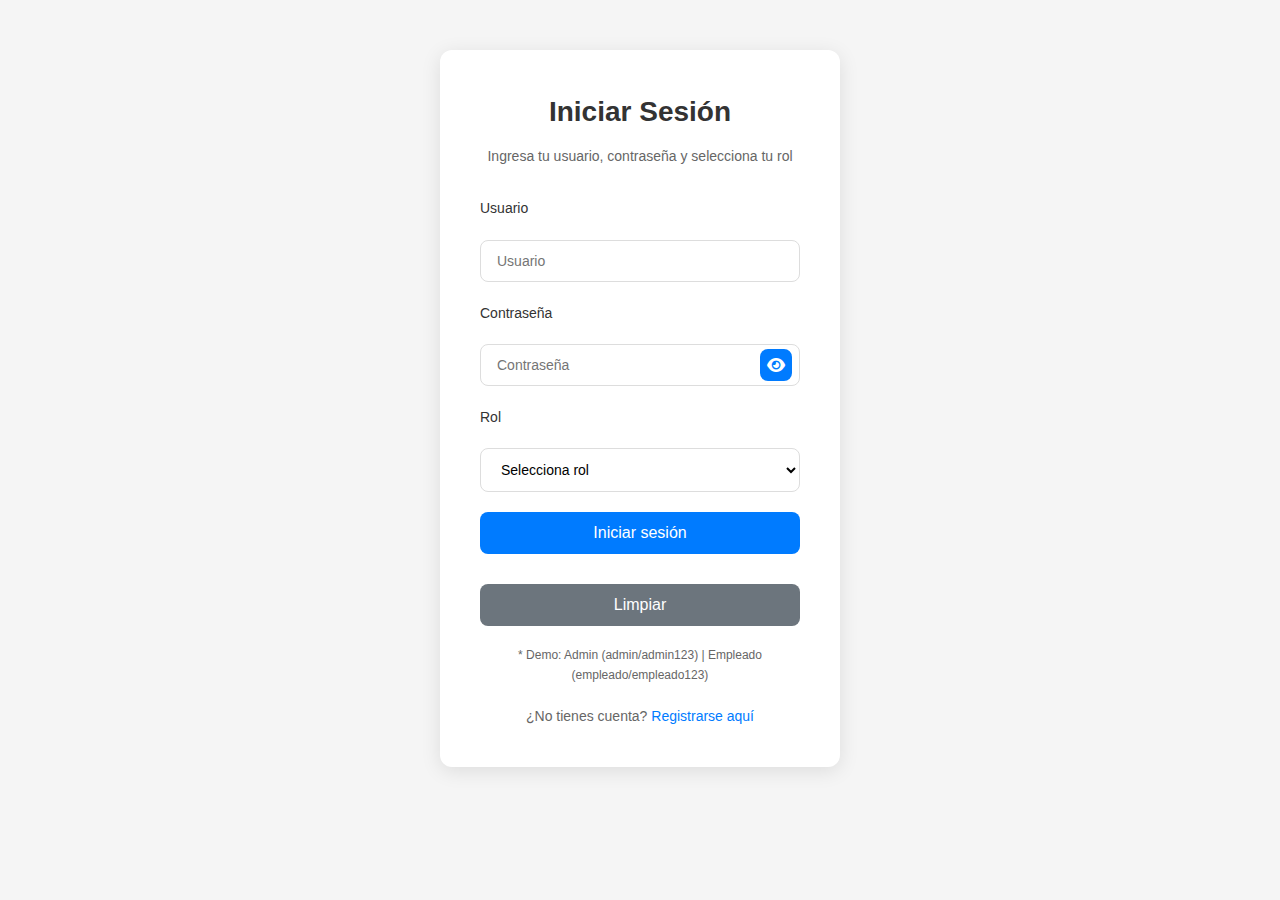
<file: index.html>
<!DOCTYPE html>
<html lang="es">
<head>
    <meta charset="UTF-8">
    <meta name="viewport" content="width=device-width, initial-scale=1.0">
    <title>Inventario Biblioteca - Login</title>
    <link rel="stylesheet" href="css/styles.css">
    <link rel="stylesheet" href="https://cdnjs.cloudflare.com/ajax/libs/font-awesome/6.4.0/css/all.min.css">
</head>
<body>
    <!-- Login Container -->
    <div class="login-container" id="login-container">
        <h1>Iniciar Sesión</h1>
        <p class="login-sub">Ingresa tu usuario, contraseña y selecciona tu rol</p>
        <form id="login-form" class="login-form-unique">
            <label for="login-username">Usuario</label>
            <input type="text" id="login-username" placeholder="Usuario" required>
            <label for="login-password">Contraseña</label>
            <div class="password-field-container">
                <input type="password" id="login-password" placeholder="Contraseña" required>
                <button type="button" class="password-toggle-btn" id="login-password-toggle">
                    <i class="fas fa-eye"></i>
                </button>
            </div>
            <label for="login-rol">Rol</label>
            <select id="login-rol" required>
                <option value="">Selecciona rol</option>
                <option value="admin">Administrador</option>
                <option value="empleado">Empleado</option>
            </select>
            <button type="submit">Iniciar sesión</button>
        </form>
        <p class="login-info">* Demo: Admin (admin/admin123) | Empleado (empleado/empleado123)</p>
        <p class="register-link">
            ¿No tienes cuenta? <a href="#" id="show-register">Registrarse aquí</a>
        </p>
    </div>

    <!-- Register Container -->
    <div class="login-container" id="register-container" style="display:none;">
        <h1>Registrar Usuario</h1>
        <p class="login-sub">Completa los datos para crear tu cuenta</p>
        <form id="register-form" class="login-form-unique">
            <label for="register-nombre">Nombre Completo</label>
            <input type="text" id="register-nombre" placeholder="Nombre completo" required>
            <label for="register-username">Usuario</label>
            <input type="text" id="register-username" placeholder="Usuario" required>
            <label for="register-email">Email</label>
            <input type="email" id="register-email" placeholder="correo@ejemplo.com" required>
            <label for="register-password">Contraseña</label>
            <div class="password-field-container">
                <input type="password" id="register-password" placeholder="Contraseña" required>
                <button type="button" class="password-toggle-btn" id="register-password-toggle">
                    <i class="fas fa-eye"></i>
                </button>
            </div>
            <label for="register-confirm-password">Confirmar Contraseña</label>
            <div class="password-field-container">
                <input type="password" id="register-confirm-password" placeholder="Confirmar contraseña" required>
                <button type="button" class="password-toggle-btn" id="register-confirm-password-toggle">
                    <i class="fas fa-eye"></i>
                </button>
            </div>
            <label for="register-rol">Rol</label>
            <select id="register-rol" required>
                <option value="">Selecciona rol</option>
                <option value="admin">Administrador</option>
                <option value="empleado">Empleado</option>
            </select>
            <button type="submit">Registrar Usuario</button>
        </form>
        <p class="register-link">
            ¿Ya tienes cuenta? <a href="#" id="show-login">Iniciar sesión aquí</a>
        </p>
    </div>

    <script src="js/main.js"></script>
</body>
</html>
</file>
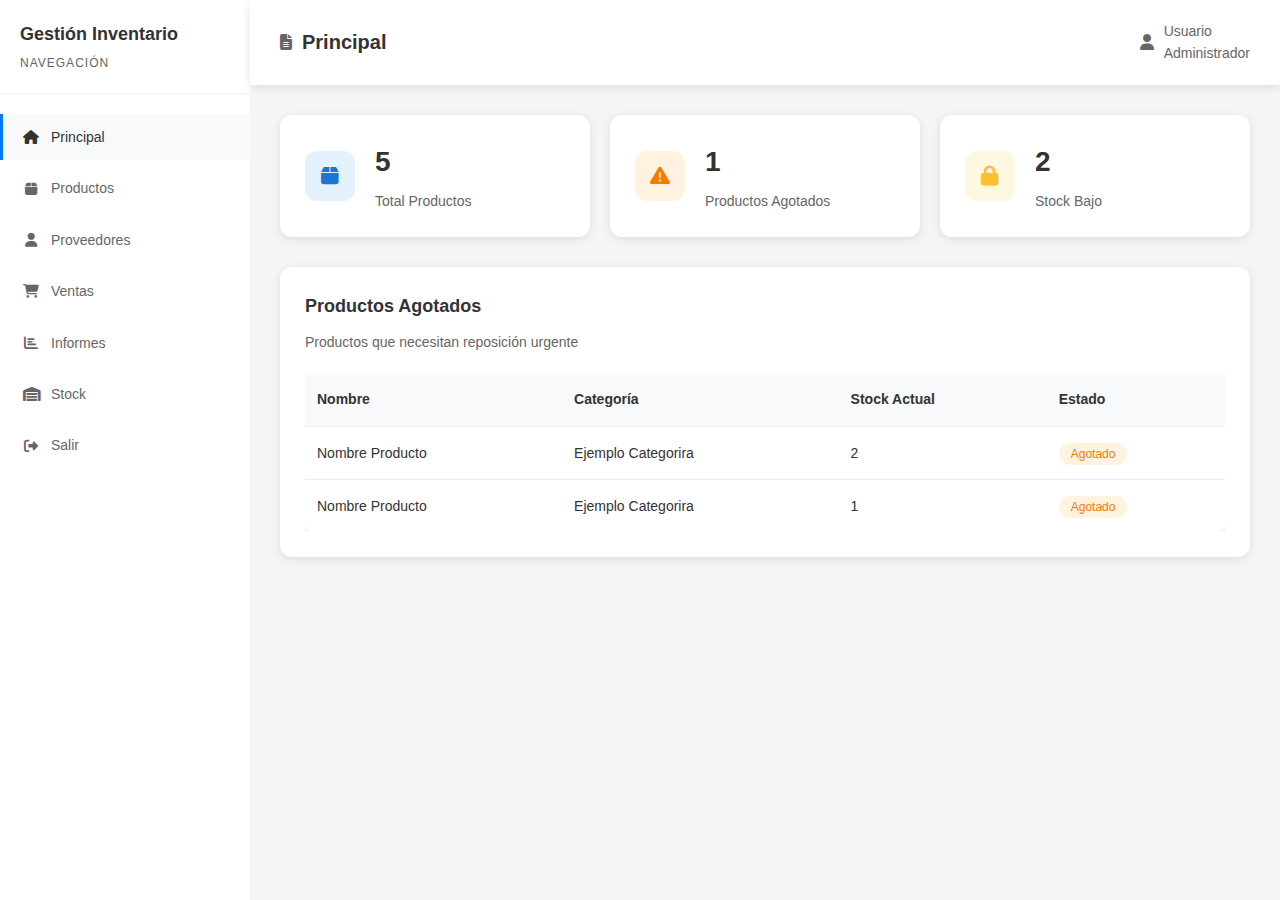
<file: admin.html>
<!DOCTYPE html>
<html lang="es">
<head>
    <meta charset="UTF-8">
    <meta name="viewport" content="width=device-width, initial-scale=1.0">
    <title>Gestión Inventario - Panel Administrador</title>
    <link rel="stylesheet" href="css/styles.css">
    <link rel="stylesheet" href="https://cdnjs.cloudflare.com/ajax/libs/font-awesome/6.4.0/css/all.min.css">
</head>
<body>
    <div class="dashboard-container">
        <!-- Sidebar -->
        <aside class="sidebar">
            <div class="sidebar-header">
                <h3>Gestión Inventario</h3>
                <p>Navegación</p>
            </div>
            <ul class="sidebar-menu">
                <li><a href="#" data-section="principal" class="active"><i class="fas fa-home"></i> Principal</a></li>
                <li><a href="#" data-section="productos"><i class="fas fa-box"></i> Productos</a></li>
                <li><a href="#" data-section="proveedores"><i class="fas fa-user"></i> Proveedores</a></li>
                <li><a href="#" data-section="ventas"><i class="fas fa-shopping-cart"></i> Ventas</a></li>
                <li><a href="#" data-section="informes"><i class="fas fa-chart-bar"></i> Informes</a></li>
                <li><a href="#" data-section="stock"><i class="fas fa-warehouse"></i> Stock</a></li>
                <li><a href="#" id="logout-btn"><i class="fas fa-sign-out-alt"></i> Salir</a></li>
            </ul>
        </aside>

        <!-- Contenido principal -->
        <main class="main-content">
            <header class="main-header">
                <div class="header-left">
                    <div class="header-title">
                        <i class="fas fa-file-alt"></i>
                        <h2>Principal</h2>
                    </div>
                </div>
                <div class="user-info">
                    <i class="fas fa-user"></i>
                    <div>
                        <span>Usuario</span>
                        <span>Administrador</span>
                    </div>
                </div>
            </header>

            <!-- Sección Principal (Dashboard) -->
            <section id="principal-section" class="spa-section">
                <div class="dashboard-stats">
                    <div class="stat-card">
                        <div class="stat-icon">
                            <i class="fas fa-box"></i>
                        </div>
                        <div class="stat-content">
                            <h3>5</h3>
                            <p>Total Productos</p>
                        </div>
                    </div>
                    <div class="stat-card warning">
                        <div class="stat-icon">
                            <i class="fas fa-exclamation-triangle"></i>
                        </div>
                        <div class="stat-content">
                            <h3>1</h3>
                            <p>Productos Agotados</p>
                        </div>
                    </div>
                    <div class="stat-card alert">
                        <div class="stat-icon">
                            <i class="fas fa-lock"></i>
                        </div>
                        <div class="stat-content">
                            <h3>2</h3>
                            <p>Stock Bajo</p>
                        </div>
                    </div>
                </div>

                <div class="low-stock-section">
                    <h3>Productos Agotados</h3>
                    <p>Productos que necesitan reposición urgente</p>
                    <div class="table-container">
                        <table class="data-table">
                            <thead>
                                <tr>
                                    <th>Nombre</th>
                                    <th>Categoría</th>
                                    <th>Stock Actual</th>
                                    <th>Estado</th>
                                </tr>
                            </thead>
                            <tbody>
                                <tr>
                                    <td>Nombre Producto</td>
                                    <td>Ejemplo Categorira</td>
                                    <td>2</td>
                                    <td><span class="status-badge low">Agotado</span></td>
                                </tr>
                                <tr>
                                    <td>Nombre Producto</td>
                                    <td>Ejemplo Categorira</td>
                                    <td>1</td>
                                    <td><span class="status-badge low">Agotado</span></td>
                                </tr>
                            </tbody>
                        </table>
                    </div>
                </div>
            </section>

            <!-- Sección Productos -->
            <section id="productos-section" class="spa-section" style="display:none">
                <div class="section-header">
                    <h3>Productos</h3>
                </div>

                <div class="form-section">
                    <h4>Registrar Nuevo Producto</h4>
                    <form class="product-form">
                        <div class="form-row">
                            <div class="form-group">
                                <label>Nombre del Producto</label>
                                <input type="text" placeholder="Ingrese el nombre del producto">
                            </div>
                            <div class="form-group">
                                <label>Categoría</label>
                                <input type="text" placeholder="Ingrese la categoría">
                            </div>
                        </div>
                        <div class="form-group">
                            <label>Descripción</label>
                            <textarea placeholder="Descripción del producto"></textarea>
                        </div>
                        <div class="form-group">
                            <label>Precio</label>
                            <input type="number" step="0.01" value="0.00">
                        </div>
                        <button type="submit" class="btn-primary">
                            <i class="fas fa-plus"></i>
                            Registrar Producto
                        </button>
                    </form>
                </div>

                <div class="table-section">
                    <h4>Productos Registrados</h4>
                    <div class="table-container">
                        <table class="data-table">
                            <thead>
                                <tr>
                                    <th>Nombre</th>
                                    <th>Categoría</th>
                                    <th>Precio</th>
                                    <th>Stock</th>
                                </tr>
                            </thead>
                            <tbody>
                                <tr>
                                    <td>Producto Ejemplo</td>
                                    <td>Categoría Ejemplo</td>
                                    <td>$1299.99</td>
                                    <td>5</td>
                                </tr>
                                <tr>
                                    <td>Producto Ejemplo</td>
                                    <td>Categoría Ejemplo</td>
                                    <td>$89.99</td>
                                    <td>0</td>
                                </tr>
                                <tr>
                                    <td>Producto Ejemplo</td>
                                    <td>Categoría Ejemplo</td>
                                    <td>$149.99</td>
                                    <td>2</td>
                                </tr>
                                <tr>
                                    <td>Producto Ejemplo</td>
                                    <td>Categoría Ejemplo</td>
                                    <td>$399.99</td>
                                    <td>8</td>
                                </tr>
                                <tr>
                                    <td>Producto Ejemplo</td>
                                    <td>Categoría Ejemplo</td>
                                    <td>$299.99</td>
                                    <td>1</td>
                                </tr>
                            </tbody>
                        </table>
                    </div>
                </div>
            </section>

            <!-- Sección Proveedores -->
            <section id="proveedores-section" class="spa-section" style="display:none">
                <div class="section-header">
                    <h3>Proveedores</h3>
                    <p>Total de proveedores registrados: 3</p>
                </div>

                <div class="form-section">
                    <h4>Registrar Nuevo Proveedor</h4>
                    <form class="supplier-form">
                        <div class="form-row">
                            <div class="form-group">
                                <label>Nombre del Proveedor</label>
                                <input type="text" placeholder="Nombre proveedor">
                            </div>
                            <div class="form-group">
                                <label>Teléfono</label>
                                <input type="text" placeholder="123456789">
                            </div>
                        </div>
                        <div class="form-row">
                            <div class="form-group">
                                <label>Email</label>
                                <input type="email" placeholder="email@ejemplo.com">
                            </div>
                            <div class="form-group">
                                <label>Dirección</label>
                                <textarea placeholder="Dirección completa"></textarea>
                            </div>
                        </div>
                        <div class="form-group">
                            <label>Información de Productos</label>
                            <textarea placeholder="Descripción de los productos que ofrece este proveedor (ej: electrónicos, ropa, alimentos, etc.)"></textarea>
                        </div>
                        <button type="submit" class="btn-primary">
                            <i class="fas fa-plus"></i>
                            Registrar Proveedor
                        </button>
                    </form>
                </div>

                <div class="table-section">
                    <h4>Proveedores Registrados</h4>
                    <div class="table-container">
                        <table class="data-table">
                            <thead>
                                <tr>
                                    <th>Nombre</th>
                                    <th>Teléfono</th>
                                    <th>Email</th>
                                    <th>Dirección</th>
                                    <th>Productos</th>
                                </tr>
                            </thead>
                            <tbody>
                                <tr>
                                    <td>Nombre proveedor</td>
                                    <td>123456789</td>
                                    <td>email@ejemplo.com</td>
                                    <td>Direccion Ejemplo</td>
                                    <td>Electrónicos y accesorios</td>
                                </tr>
                                <tr>
                                    <td>Nombre proveedor</td>
                                    <td>123456789</td>
                                    <td>email@ejemplo.com</td>
                                    <td>Direccion Ejemplo</td>
                                    <td>Ropa y calzado</td>
                                </tr>
                                <tr>
                                    <td>Nombre proveedor</td>
                                    <td>123456789</td>
                                    <td>email@ejemplo.com</td>
                                    <td>Direccion Ejemplo</td>
                                    <td>Alimentos y bebidas</td>
                                </tr>
                            </tbody>
                        </table>
                    </div>
                </div>
            </section>

            <!-- Sección Ventas -->
            <section id="ventas-section" class="spa-section" style="display:none">
                <div class="section-header">
                    <h3>Ventas</h3>
                </div>

                <div class="form-section">
                    <h4>+ Registrar Nueva Venta</h4>
                    <p>Complete los datos para registrar una nueva venta</p>
                    <form class="sale-form">
                        <div class="form-row">
                            <div class="form-group">
                                <label>Fecha</label>
                                <input type="date" value="2025-06-30">
                            </div>
                            <div class="form-group">
                                <label>Nombre del Cliente</label>
                                <input type="text" placeholder="Ingrese el nombre del cliente">
                            </div>
                        </div>

                        <div class="product-selection">
                            <h5><i class="fas fa-box"></i> Selección de Productos</h5>
                            <div class="form-row">
                                <div class="form-group">
                                    <label>Producto</label>
                                    <div class="product-search-container">
                                        <input type="text" id="product-search" placeholder="Buscar producto por nombre..." class="product-search-input">
                                        <div id="product-results" class="product-results" style="display: none;">
                                            <!-- Los resultados se cargarán dinámicamente -->
                                        </div>
                                    </div>
                                </div>
                                <div class="form-group">
                                    <label>Cantidad</label>
                                    <input type="number" value="1" min="1">
                                </div>
                                <div class="form-group">
                                    <button type="button" class="btn-secondary">
                                        <i class="fas fa-plus"></i>
                                        Agregar
                                    </button>
                                </div>
                            </div>
                        </div>

                        <div class="total-section">
                            <h4>$ Total: $0.00</h4>
                        </div>

                        <button type="submit" class="btn-secondary">
                            <i class="fas fa-plus"></i>
                            Registrar Venta
                        </button>
                    </form>
                </div>

                <div class="table-section">
                    <h4>Ventas Registradas</h4>
                    <p>Historial de ventas realizadas</p>
                    <div class="table-container">
                        <table class="data-table">
                            <thead>
                                <tr>
                                    <th>Fecha</th>
                                    <th>Cliente</th>
                                    <th>Productos</th>
                                    <th>Total</th>
                                </tr>
                            </thead>
                            <tbody>
                                <tr>
                                    <td>30-06-2025</td>
                                    <td>Nombre Cliente</td>
                                    <td>Nombre Producto x1</td>
                                    <td>$1299.99</td>
                                </tr>
                                <tr>
                                    <td>30-06-2025</td>
                                    <td>Nombre Cliente</td>
                                    <td>Nombre Producto x2, Nombre Producto x1</td>
                                    <td>$329.97</td>
                                </tr>
                                <tr>
                                    <td>30-06-2025</td>
                                    <td>Nombre Cliente</td>
                                    <td>Nombre Producto x2</td>
                                    <td>$799.98</td>
                                </tr>
                            </tbody>
                        </table>
                    </div>
                </div>
            </section>

            <!-- Sección Informes -->
            <section id="informes-section" class="spa-section" style="display:none">
                <div class="section-header">
                    <h3>Informes</h3>
                </div>

                <div class="filters-section">
                    <h4><i class="fas fa-search"></i> Filtros de Búsqueda</h4>
                    <p>Filtre los reportes por rango de fechas</p>
                    <div class="form-row">
                        <div class="form-group">
                            <label>Fecha de Inicio</label>
                            <input type="date" placeholder="dd/mm/aaaa">
                        </div>
                        <div class="form-group">
                            <label>Fecha de Fin</label>
                            <input type="date" placeholder="dd/mm/aaaa">
                        </div>
                    </div>
                    <div class="filters-buttons">
                        <button type="button" class="btn-outline">
                            <i class="fas fa-eraser"></i>
                            Limpiar Filtros
                        </button>
                        <button type="button" class="btn-primary">
                            <i class="fas fa-file-pdf"></i>
                            Exportar PDF
                        </button>
                    </div>
                </div>

                <div class="stats-cards">
                    <div class="stat-card">
                        <div class="stat-icon blue">
                            <i class="fas fa-calendar"></i>
                        </div>
                        <div class="stat-content">
                            <h3>0</h3>
                            <p>Ventas del Mes</p>
                            <small>junio de 2025</small>
                        </div>
                    </div>
                    <div class="stat-card">
                        <div class="stat-icon green">
                            <i class="fas fa-shopping-cart"></i>
                        </div>
                        <div class="stat-content">
                            <h3>3</h3>
                            <p>Ventas Históricas</p>
                            <small>Todas las ventas</small>
                        </div>
                    </div>
                    <div class="stat-card">
                        <div class="stat-icon purple">
                            <i class="fas fa-cube"></i>
                        </div>
                        <div class="stat-content">
                            <h3>0</h3>
                            <p>Productos Vendidos (Mes)</p>
                            <small>Unidades del mes actual</small>
                        </div>
                    </div>
                    <div class="stat-card">
                        <div class="stat-icon orange">
                            <i class="fas fa-dollar-sign"></i>
                        </div>
                        <div class="stat-content">
                            <h3>6</h3>
                            <p>Productos Vendidos (Total)</p>
                            <small>Unidades históricas</small>
                        </div>
                    </div>
                </div>

                <div class="reports-section">
                    <div class="report-item">
                        <h4><i class="fas fa-calendar"></i> Recaudación por Mes</h4>
                        <div class="report-content">
                            <span>Enero De 2024</span>
                            <span class="amount">$2429.94</span>
                        </div>
                    </div>
                </div>

                <div class="table-section">
                    <h4><i class="fas fa-chart-bar"></i> Detalle de Ventas</h4>
                    <p>Historial detallado de todas las ventas realizadas</p>
                    <div class="table-container">
                        <table class="data-table">
                            <thead>
                                <tr>
                                    <th>Fecha</th>
                                    <th>Cliente</th>
                                    <th>Producto</th>
                                    <th>Cantidad</th>
                                    <th>Precio Unitario</th>
                                    <th>Total</th>
                                </tr>
                            </thead>
                            <tbody>
                                <tr>
                                    <td>30-06-2025</td>
                                    <td>Juan Pérez</td>
                                    <td>Laptop HP Pavilion</td>
                                    <td>1</td>
                                    <td>$1299.99</td>
                                    <td>$1299.99</td>
                                </tr>
                                <tr>
                                    <td>29-06-2025</td>
                                    <td>María García</td>
                                    <td>Mouse Inalámbrico</td>
                                    <td>2</td>
                                    <td>$89.99</td>
                                    <td>$179.98</td>
                                </tr>
                                <tr>
                                    <td>28-06-2025</td>
                                    <td>Carlos López</td>
                                    <td>Teclado Mecánico</td>
                                    <td>1</td>
                                    <td>$149.99</td>
                                    <td>$149.99</td>
                                </tr>
                                <tr>
                                    <td>27-06-2025</td>
                                    <td>Ana Martínez</td>
                                    <td>Monitor 24"</td>
                                    <td>1</td>
                                    <td>$399.99</td>
                                    <td>$399.99</td>
                                </tr>
                                <tr>
                                    <td>26-06-2025</td>
                                    <td>Luis Rodríguez</td>
                                    <td>Auriculares Bluetooth</td>
                                    <td>1</td>
                                    <td>$299.99</td>
                                    <td>$299.99</td>
                                </tr>
                            </tbody>
                        </table>
                    </div>
                </div>
            </section>

            <!-- Sección Stock -->
            <section id="stock-section" class="spa-section" style="display:none">
                <div class="section-header">
                    <h3>Stock</h3>
                    <p>Administrar inventario de productos</p>
                </div>

                <div class="search-section">
                    <div class="search-box">
                        <i class="fas fa-search"></i>
                        <input type="text" placeholder="Buscar productos por nombre...">
                    </div>
                </div>

                <div class="table-section">
                    <div class="table-container">
                        <table class="data-table">
                            <thead>
                                <tr>
                                    <th>Nombre</th>
                                    <th>Categoría</th>
                                    <th>Descripción</th>
                                    <th>Precio</th>
                                    <th>Stock</th>
                                    <th>Acciones</th>
                                </tr>
                            </thead>
                            <tbody>
                                <tr>
                                    <td>Nombre Producto</td>
                                    <td>Categoria Ejemplo</td>
                                    <td>Descripción Ejemplo</td>
                                    <td>$1299.99</td>
                                    <td><span class="stock-badge good">5</span></td>
                                    <td>
                                        <button class="btn-icon"><i class="fas fa-edit"></i></button>
                                        <button class="btn-icon"><i class="fas fa-trash"></i></button>
                                    </td>
                                </tr>
                                <tr>
                                    <td>Nombre Producto</td>
                                    <td>Categoria Ejemplo</td>
                                    <td>Descripción Ejemplo</td>
                                    <td>$89.99</td>
                                    <td><span class="stock-badge empty">0</span></td>
                                    <td>
                                        <button class="btn-icon"><i class="fas fa-edit"></i></button>
                                        <button class="btn-icon"><i class="fas fa-trash"></i></button>
                                    </td>
                                </tr>
                                <tr>
                                    <td>Nombre Producto</td>
                                    <td>Categoria Ejemplo</td>
                                    <td>Descripción Ejemplo</td>
                                    <td>$149.99</td>
                                    <td><span class="stock-badge low">2</span></td>
                                    <td>
                                        <button class="btn-icon"><i class="fas fa-edit"></i></button>
                                        <button class="btn-icon"><i class="fas fa-trash"></i></button>
                                    </td>
                                </tr>
                                <tr>
                                    <td>Nombre Producto</td>
                                    <td>Categoria Ejemplo</td>
                                    <td>Descripción Ejemplo</td>
                                    <td>$399.99</td>
                                    <td><span class="stock-badge good">8</span></td>
                                    <td>
                                        <button class="btn-icon"><i class="fas fa-edit"></i></button>
                                        <button class="btn-icon"><i class="fas fa-trash"></i></button>
                                    </td>
                                </tr>
                                <tr>
                                    <td>Nombre Producto</td>
                                    <td>Categoria Ejemplo</td>
                                    <td>Descripción Ejemplo</td>
                                    <td>$299.99</td>
                                    <td><span class="stock-badge low">1</span></td>
                                    <td>
                                        <button class="btn-icon"><i class="fas fa-edit"></i></button>
                                        <button class="btn-icon"><i class="fas fa-trash"></i></button>
                                    </td>
                                </tr>
                            </tbody>
                        </table>
                    </div>
                </div>
            </section>
        </main>
    </div>

    <!-- Modal de confirmación de salida -->
    <div id="logout-modal" class="modal">
        <div class="modal-content">
            <h3>Confirmar Salida</h3>
            <p>¿Estás seguro de que deseas cerrar sesión?</p>
            <div class="modal-buttons">
                <button id="confirm-logout" class="btn-danger">Sí, Salir</button>
                <button id="cancel-logout" class="btn-outline">Cancelar</button>
            </div>
        </div>
    </div>

    <script src="js/admin.js"></script>
    <script src="js/ventas.js"></script>
</body>
</html>
</file>
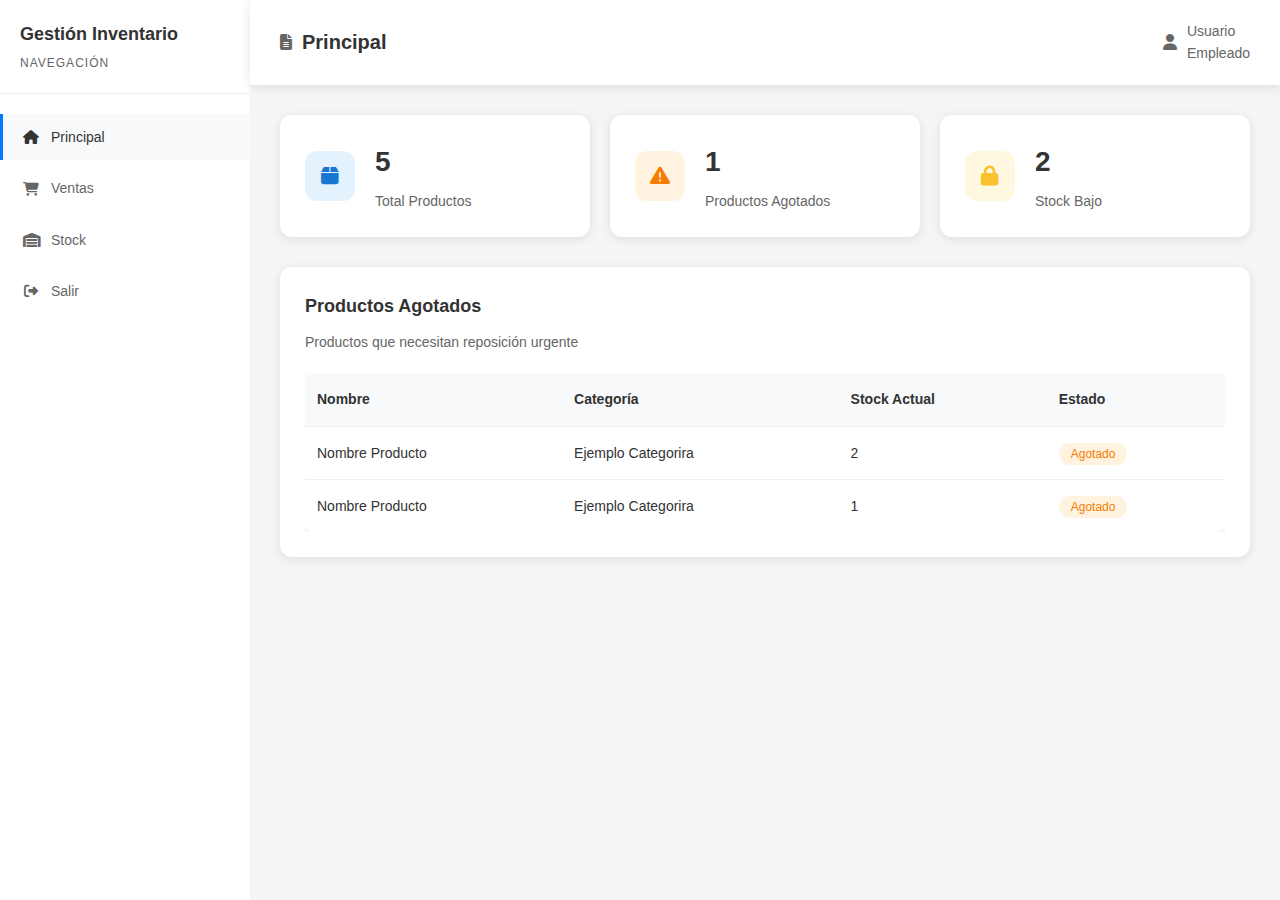
<file: empleado.html>
<!DOCTYPE html>
<html lang="es">
<head>
    <meta charset="UTF-8">
    <meta name="viewport" content="width=device-width, initial-scale=1.0">
    <title>Gestión Inventario - Panel Empleado</title>
    <link rel="stylesheet" href="css/styles.css">
    <link rel="stylesheet" href="https://cdnjs.cloudflare.com/ajax/libs/font-awesome/6.4.0/css/all.min.css">
</head>
<body>
    <div class="dashboard-container">
        <!-- Sidebar -->
        <aside class="sidebar">
            <div class="sidebar-header">
                <h3>Gestión Inventario</h3>
                <p>Navegación</p>
            </div>
            <ul class="sidebar-menu">
                <li><a href="#" data-section="principal" class="active"><i class="fas fa-home"></i> Principal</a></li>
                <li><a href="#" data-section="ventas"><i class="fas fa-shopping-cart"></i> Ventas</a></li>
                <li><a href="#" data-section="stock"><i class="fas fa-warehouse"></i> Stock</a></li>
                <li><a href="#" id="logout-btn"><i class="fas fa-sign-out-alt"></i> Salir</a></li>
            </ul>
        </aside>

        <!-- Contenido principal -->
        <main class="main-content">
            <header class="main-header">
                <div class="header-left">
                    <div class="header-title">
                        <i class="fas fa-file-alt"></i>
                        <h2>Principal</h2>
                    </div>
                </div>
                <div class="user-info">
                    <i class="fas fa-user"></i>
                    <div>
                        <span>Usuario</span>
                        <span>Empleado</span>
                    </div>
                </div>
            </header>

            <!-- Sección Principal (Dashboard) -->
            <section id="principal-section" class="spa-section">
                <div class="dashboard-stats">
                    <div class="stat-card">
                        <div class="stat-icon">
                            <i class="fas fa-box"></i>
                        </div>
                        <div class="stat-content">
                            <h3>5</h3>
                            <p>Total Productos</p>
                        </div>
                    </div>
                    <div class="stat-card warning">
                        <div class="stat-icon">
                            <i class="fas fa-exclamation-triangle"></i>
                        </div>
                        <div class="stat-content">
                            <h3>1</h3>
                            <p>Productos Agotados</p>
                        </div>
                    </div>
                    <div class="stat-card alert">
                        <div class="stat-icon">
                            <i class="fas fa-lock"></i>
                        </div>
                        <div class="stat-content">
                            <h3>2</h3>
                            <p>Stock Bajo</p>
                        </div>
                    </div>
                </div>

                <div class="low-stock-section">
                    <h3>Productos Agotados</h3>
                    <p>Productos que necesitan reposición urgente</p>
                    <div class="table-container">
                        <table class="data-table">
                            <thead>
                                <tr>
                                    <th>Nombre</th>
                                    <th>Categoría</th>
                                    <th>Stock Actual</th>
                                    <th>Estado</th>
                                </tr>
                            </thead>
                            <tbody>
                                <tr>
                                    <td>Nombre Producto</td>
                                    <td>Ejemplo Categorira</td>
                                    <td>2</td>
                                    <td><span class="status-badge low">Agotado</span></td>
                                </tr>
                                <tr>
                                    <td>Nombre Producto</td>
                                    <td>Ejemplo Categorira</td>
                                    <td>1</td>
                                    <td><span class="status-badge low">Agotado</span></td>
                                </tr>
                            </tbody>
                        </table>
                    </div>
                </div>
            </section>

            <!-- Sección Ventas -->
            <section id="ventas-section" class="spa-section" style="display:none">
                <div class="section-header">
                    <h3>Ventas</h3>
                </div>

                <div class="form-section">
                    <h4>+ Registrar Nueva Venta</h4>
                    <p>Complete los datos para registrar una nueva venta</p>
                    <form class="sale-form">
                        <div class="form-row">
                            <div class="form-group">
                                <label>Fecha</label>
                                <input type="date" value="2025-06-30">
                            </div>
                            <div class="form-group">
                                <label>Nombre del Cliente</label>
                                <input type="text" placeholder="Ingrese el nombre del cliente">
                            </div>
                        </div>

                        <div class="product-selection">
                            <h5><i class="fas fa-box"></i> Selección de Productos</h5>
                            <div class="form-row">
                                <div class="form-group">
                                    <label>Producto</label>
                                    <div class="product-search-container">
                                        <input type="text" id="product-search" placeholder="Buscar producto por nombre..." class="product-search-input">
                                        <div id="product-results" class="product-results" style="display: none;">
                                            <!-- Los resultados se cargarán dinámicamente -->
                                        </div>
                                    </div>
                                </div>
                                <div class="form-group">
                                    <label>Cantidad</label>
                                    <input type="number" value="1" min="1">
                                </div>
                                <div class="form-group">
                                    <button type="button" class="btn-secondary">
                                        <i class="fas fa-plus"></i>
                                        Agregar
                                    </button>
                                </div>
                            </div>
                        </div>

                        <div class="total-section">
                            <h4>$ Total: $0.00</h4>
                        </div>

                        <button type="submit" class="btn-secondary">
                            <i class="fas fa-plus"></i>
                            Registrar Venta
                        </button>
                    </form>
                </div>

                <div class="table-section">
                    <h4>Ventas Registradas</h4>
                    <p>Historial de ventas realizadas</p>
                    <div class="table-container">
                        <table class="data-table">
                            <thead>
                                <tr>
                                    <th>Fecha</th>
                                    <th>Cliente</th>
                                    <th>Productos</th>
                                    <th>Total</th>
                                </tr>
                            </thead>
                            <tbody>
                                <tr>
                                    <td>30-06-2025</td>
                                    <td>Nombre Cliente</td>
                                    <td>Nombre Producto x1</td>
                                    <td>$1299.99</td>
                                </tr>
                                <tr>
                                    <td>30-06-2025</td>
                                    <td>Nombre Cliente</td>
                                    <td>Nombre Producto x2, Nombre Producto x1</td>
                                    <td>$329.97</td>
                                </tr>
                                <tr>
                                    <td>30-06-2025</td>
                                    <td>Nombre Cliente</td>
                                    <td>Nombre Producto x2</td>
                                    <td>$799.98</td>
                                </tr>
                            </tbody>
                        </table>
                    </div>
                </div>
            </section>

            <!-- Sección Stock -->
            <section id="stock-section" class="spa-section" style="display:none">
                <div class="section-header">
                    <h3>Stock</h3>
                    <p>Administrar inventario de productos</p>
                </div>

                <div class="search-section">
                    <div class="search-box">
                        <i class="fas fa-search"></i>
                        <input type="text" placeholder="Buscar productos por nombre...">
                    </div>
                </div>

                <div class="table-section">
                    <div class="table-container">
                        <table class="data-table">
                            <thead>
                                <tr>
                                    <th>Nombre</th>
                                    <th>Categoría</th>
                                    <th>Descripción</th>
                                    <th>Precio</th>
                                    <th>Stock</th>
                                </tr>
                            </thead>
                            <tbody>
                                <tr>
                                    <td>Nombre Producto</td>
                                    <td>Categoria Ejemplo</td>
                                    <td>Descripción Ejemplo</td>
                                    <td>$1299.99</td>
                                    <td><span class="stock-badge good">5</span></td>
                                </tr>
                                <tr>
                                    <td>Nombre Producto</td>
                                    <td>Categoria Ejemplo</td>
                                    <td>Descripción Ejemplo</td>
                                    <td>$89.99</td>
                                    <td><span class="stock-badge empty">0</span></td>
                                </tr>
                                <tr>
                                    <td>Nombre Producto</td>
                                    <td>Categoria Ejemplo</td>
                                    <td>Descripción Ejemplo</td>
                                    <td>$149.99</td>
                                    <td><span class="stock-badge low">2</span></td>
                                </tr>
                                <tr>
                                    <td>Nombre Producto</td>
                                    <td>Categoria Ejemplo</td>
                                    <td>Descripción Ejemplo</td>
                                    <td>$399.99</td>
                                    <td><span class="stock-badge good">8</span></td>
                                </tr>
                                <tr>
                                    <td>Nombre Producto</td>
                                    <td>Categoria Ejemplo</td>
                                    <td>Descripción Ejemplo</td>
                                    <td>$299.99</td>
                                    <td><span class="stock-badge low">1</span></td>
                                </tr>
                            </tbody>
                        </table>
                    </div>
                </div>
            </section>
        </main>
    </div>

    <!-- Modal de confirmación de salida -->
    <div id="logout-modal" class="modal">
        <div class="modal-content">
            <h3>Confirmar Salida</h3>
            <p>¿Estás seguro de que deseas cerrar sesión?</p>
            <div class="modal-buttons">
                <button id="confirm-logout" class="btn-danger">Sí, Salir</button>
                <button id="cancel-logout" class="btn-outline">Cancelar</button>
            </div>
        </div>
    </div>

    <script src="js/empleado.js"></script>
    <script src="js/ventas.js"></script>
</body>
</html>
</file>
<file: css/styles.css>
/* Reset y configuración base */
* {
    margin: 0;
    padding: 0;
    box-sizing: border-box;
}

body {
    font-family: 'Segoe UI', Tahoma, Geneva, Verdana, sans-serif;
    background: #f5f5f5;
    color: #333;
    line-height: 1.6;
}

/* Login Page */
.login-container {
    background: #fff;
    border-radius: 12px;
    box-shadow: 0 4px 20px rgba(0, 0, 0, 0.1);
    padding: 40px;
    max-width: 400px;
    width: 90%;
    margin: 50px auto;
    text-align: center;
}

.login-container h1 {
    color: #333;
    margin-bottom: 10px;
    font-size: 28px;
    font-weight: 600;
}

.login-sub {
    color: #666;
    margin-bottom: 30px;
    font-size: 14px;
}

.login-form-unique {
    display: flex;
    flex-direction: column;
    gap: 20px;
}

.login-form-unique label {
    text-align: left;
    color: #333;
    font-weight: 500;
    font-size: 14px;
}

.login-form-unique input,
.login-form-unique select {
    padding: 12px 16px;
    border: 1px solid #ddd;
    border-radius: 8px;
    font-size: 14px;
    background: #fff;
    transition: border-color 0.3s;
}

.login-form-unique input:focus,
.login-form-unique select:focus {
    outline: none;
    border-color: #007bff;
}

.login-form-unique button {
    background: #007bff;
    color: #fff;
    border: none;
    padding: 12px;
    border-radius: 8px;
    font-size: 16px;
    font-weight: 500;
    cursor: pointer;
    transition: background-color 0.3s;
}

.login-form-unique button:hover {
    background: #0056b3;
}

.login-info {
    margin-top: 20px;
    color: #666;
    font-size: 12px;
}

.register-link {
    margin-top: 20px;
    color: #666;
    font-size: 14px;
}

.register-link a {
    color: #007bff;
    text-decoration: none;
    font-weight: 500;
}

.register-link a:hover {
    text-decoration: underline;
}

/* Estilos para campos de contraseña */
.password-field-container {
    position: relative;
    width: 100%;
}

.password-field-container input {
    width: 100%;
    padding-right: 50px;
    box-sizing: border-box;
}

.password-toggle-btn {
    position: absolute;
    right: 8px;
    top: 50%;
    transform: translateY(-50%);
    background: #007bff;
    border: none;
    color: #fff;
    cursor: pointer;
    padding: 6px 8px;
    font-size: 14px;
    z-index: 10;
    border-radius: 4px;
    transition: background-color 0.3s;
    width: 32px;
    height: 32px;
    display: flex;
    align-items: center;
    justify-content: center;
}

.password-toggle-btn:hover {
    background: #0056b3;
}

/* Dashboard Layout */
.dashboard-container {
    display: flex;
    min-height: 100vh;
    background: #f5f5f5;
}

/* Sidebar */
.sidebar {
    width: 250px;
    background: #fff;
    box-shadow: 2px 0 10px rgba(0, 0, 0, 0.1);
    padding: 20px 0;
}

.sidebar-header {
    padding: 0 20px 20px;
    border-bottom: 1px solid #eee;
    margin-bottom: 20px;
}

.sidebar-header h3 {
    color: #333;
    font-size: 18px;
    font-weight: 600;
    margin-bottom: 5px;
}

.sidebar-header p {
    color: #666;
    font-size: 12px;
    text-transform: uppercase;
    letter-spacing: 1px;
}

.sidebar-menu {
    list-style: none;
}

.sidebar-menu li {
    margin-bottom: 5px;
}

.sidebar-menu a {
    display: flex;
    align-items: center;
    padding: 12px 20px;
    color: #666;
    text-decoration: none;
    font-size: 14px;
    transition: all 0.3s;
    border-left: 3px solid transparent;
}

.sidebar-menu a:hover,
.sidebar-menu a.active {
    background: #f8f9fa;
    color: #333;
    border-left-color: #007bff;
}

.sidebar-menu a i {
    margin-right: 12px;
    width: 16px;
    text-align: center;
}

/* Main Content */
.main-content {
    flex: 1;
    background: #f5f5f5;
}

.main-header {
    background: #fff;
    padding: 20px 30px;
    display: flex;
    justify-content: space-between;
    align-items: center;
    box-shadow: 0 2px 10px rgba(0, 0, 0, 0.1);
}

.header-left {
    display: flex;
    align-items: center;
    gap: 15px;
}

.header-title {
    display: flex;
    align-items: center;
    gap: 10px;
}

.header-title i {
    color: #666;
    font-size: 16px;
}

.header-title h2 {
    color: #333;
    font-size: 20px;
    font-weight: 600;
}

.user-info {
    display: flex;
    align-items: center;
    gap: 10px;
    color: #666;
    font-size: 14px;
}

.user-info i {
    font-size: 16px;
}

.user-info div {
    display: flex;
    flex-direction: column;
}

.user-info div span:first-child {
    font-weight: 500;
}

/* Dashboard Stats */
.dashboard-stats {
    display: grid;
    grid-template-columns: repeat(auto-fit, minmax(250px, 1fr));
    gap: 20px;
    padding: 30px;
}

.stat-card {
    background: #fff;
    border-radius: 12px;
    padding: 25px;
    box-shadow: 0 2px 10px rgba(0, 0, 0, 0.1);
    display: flex;
    align-items: center;
    gap: 20px;
}

.stat-icon {
    width: 50px;
    height: 50px;
    border-radius: 12px;
    background: #e3f2fd;
    display: flex;
    align-items: center;
    justify-content: center;
    color: #1976d2;
    font-size: 20px;
}

.stat-card.warning .stat-icon {
    background: #fff3e0;
    color: #f57c00;
}

.stat-card.alert .stat-icon {
    background: #fff8e1;
    color: #fbc02d;
}

.stat-content h3 {
    font-size: 28px;
    font-weight: 600;
    color: #333;
    margin-bottom: 5px;
}

.stat-content p {
    color: #666;
    font-size: 14px;
    margin: 0;
}

/* Section Headers */
.section-header {
    padding: 30px 30px 20px;
}

.section-header h3 {
    color: #333;
    font-size: 24px;
    font-weight: 600;
    margin-bottom: 5px;
}

.section-header p {
    color: #666;
    font-size: 14px;
}

/* Form Sections */
.form-section {
    background: #fff;
    margin: 0 30px 20px;
    border-radius: 12px;
    padding: 25px;
    box-shadow: 0 2px 10px rgba(0, 0, 0, 0.1);
}

.form-section h4 {
    color: #333;
    font-size: 18px;
    font-weight: 600;
    margin-bottom: 10px;
}

.form-section p {
    color: #666;
    font-size: 14px;
    margin-bottom: 20px;
}

.form-row {
    display: grid;
    grid-template-columns: repeat(auto-fit, minmax(200px, 1fr));
    gap: 15px;
    margin-bottom: 20px;
}

.form-group {
    display: flex;
    flex-direction: column;
}

.form-group label {
    color: #333;
    font-size: 14px;
    font-weight: 500;
    margin-bottom: 8px;
}

.form-group input,
.form-group select,
.form-group textarea {
    padding: 12px 16px;
    border: 1px solid #ddd;
    border-radius: 8px;
    font-size: 14px;
    background: #fff;
    transition: border-color 0.3s;
}

.form-group input:focus,
.form-group select:focus,
.form-group textarea:focus {
    outline: none;
    border-color: #007bff;
}

.form-group textarea {
    resize: vertical;
    min-height: 80px;
}

/* Buttons */
.btn-primary,
.btn-secondary,
.btn-outline,
.btn-danger {
    padding: 12px 24px;
    border: none;
    border-radius: 8px;
    font-size: 14px;
    font-weight: 500;
    cursor: pointer;
    transition: all 0.3s;
    display: inline-flex;
    align-items: center;
    gap: 8px;
}

.btn-primary {
    background: #007bff;
    color: #fff;
}

.btn-primary:hover {
    background: #0056b3;
}

.btn-secondary {
    background: #6c757d;
    color: #fff;
}

.btn-secondary:hover {
    background: #545b62;
}

/* Estilos para botones dentro de form-group para alineación */
.form-group .btn-secondary {
    height: 44px;
    margin-top: 24px;
    align-self: flex-end;
    width: 100%;
    padding: 12px 16px;
}

/* Estilos para búsqueda de productos */
.product-search-container {
    position: relative;
    width: 100%;
}

.product-search-input {
    width: 100%;
    padding: 12px 16px;
    border: 1px solid #ddd;
    border-radius: 8px;
    font-size: 14px;
    background: #fff;
    transition: border-color 0.3s;
}

.product-search-input:focus {
    outline: none;
    border-color: #007bff;
}

.product-results {
    position: absolute;
    top: 100%;
    left: 0;
    right: 0;
    background: #fff;
    border: 1px solid #ddd;
    border-top: none;
    border-radius: 0 0 8px 8px;
    max-height: 200px;
    overflow-y: auto;
    z-index: 1000;
    box-shadow: 0 4px 6px rgba(0, 0, 0, 0.1);
}

.product-result-item {
    padding: 12px 16px;
    cursor: pointer;
    border-bottom: 1px solid #eee;
    transition: background-color 0.2s;
}

.product-result-item:hover {
    background-color: #f8f9fa;
}

.product-result-item:last-child {
    border-bottom: none;
}

.product-result-item.selected {
    background-color: #007bff;
    color: #fff;
}

.product-result-name {
    font-weight: 500;
    margin-bottom: 4px;
}

.product-result-details {
    font-size: 12px;
    color: #666;
}

.product-result-item.selected .product-result-details {
    color: #e6f3ff;
}

.btn-outline {
    background: transparent;
    color: #6c757d;
    border: 1px solid #6c757d;
}

.btn-outline:hover {
    background: #6c757d;
    color: #fff;
}

.btn-danger {
    background: #dc3545;
    color: #fff;
}

.btn-danger:hover {
    background: #c82333;
}

.btn-icon {
    background: none;
    border: none;
    color: #666;
    cursor: pointer;
    padding: 8px;
    border-radius: 4px;
    transition: all 0.3s;
}

.btn-icon:hover {
    background: #f8f9fa;
    color: #333;
}

/* Product Selection */
.product-selection {
    border-top: 1px solid #eee;
    padding-top: 20px;
    margin-top: 20px;
}

.product-selection h5 {
    color: #333;
    font-size: 16px;
    font-weight: 600;
    margin-bottom: 15px;
    display: flex;
    align-items: center;
    gap: 8px;
}

.total-section {
    margin: 20px 0;
    padding: 15px;
    background: #f8f9fa;
    border-radius: 8px;
}

.total-section h4 {
    color: #333;
    font-size: 18px;
    font-weight: 600;
    margin: 0;
}

/* Table Sections */
.table-section {
    background: #fff;
    margin: 0 30px 20px;
    border-radius: 12px;
    padding: 25px;
    box-shadow: 0 2px 10px rgba(0, 0, 0, 0.1);
}

.table-section h4 {
    color: #333;
    font-size: 18px;
    font-weight: 600;
    margin-bottom: 10px;
}

.table-section p {
    color: #666;
    font-size: 14px;
    margin-bottom: 20px;
}

.table-container {
    overflow-x: auto;
}

.data-table {
    width: 100%;
    border-collapse: collapse;
    background: #fff;
    border-radius: 8px;
    overflow: hidden;
    box-shadow: 0 2px 10px rgba(0, 0, 0, 0.1);
}

.data-table th {
    background: #f8f9fa;
    color: #333;
    font-weight: 600;
    font-size: 14px;
    padding: 15px 12px;
    text-align: left;
    border-bottom: 1px solid #eee;
}

.data-table td {
    padding: 15px 12px;
    border-bottom: 1px solid #eee;
    font-size: 14px;
    color: #333;
}

.data-table tr:last-child td {
    border-bottom: none;
}

.data-table tr:hover {
    background: #f8f9fa;
}

/* Status Badges */
.status-badge {
    padding: 4px 12px;
    border-radius: 20px;
    font-size: 12px;
    font-weight: 500;
}

.status-badge.low {
    background: #fff3e0;
    color: #f57c00;
}

.stock-badge {
    padding: 4px 12px;
    border-radius: 20px;
    font-size: 12px;
    font-weight: 500;
}

.stock-badge.good {
    background: #e8f5e8;
    color: #2e7d32;
}

.stock-badge.low {
    background: #fff3e0;
    color: #f57c00;
}

.stock-badge.empty {
    background: #ffebee;
    color: #d32f2f;
}

/* Search Section */
.search-section {
    padding: 0 30px 20px;
}

.search-box {
    position: relative;
    max-width: 400px;
}

.search-box i {
    position: absolute;
    left: 16px;
    top: 50%;
    transform: translateY(-50%);
    color: #666;
}

.search-box input {
    width: 100%;
    padding: 12px 16px 12px 45px;
    border: 1px solid #ddd;
    border-radius: 8px;
    font-size: 14px;
    background: #fff;
}

.search-box input:focus {
    outline: none;
    border-color: #007bff;
}

/* Low Stock Section */
.low-stock-section {
    background: #fff;
    margin: 0 30px 20px;
    border-radius: 12px;
    padding: 25px;
    box-shadow: 0 2px 10px rgba(0, 0, 0, 0.1);
}

.low-stock-section h3 {
    color: #333;
    font-size: 18px;
    font-weight: 600;
    margin-bottom: 10px;
}

.low-stock-section p {
    color: #666;
    font-size: 14px;
    margin-bottom: 20px;
}

/* Filters Section */
.filters-section {
    background: #fff;
    margin: 0 30px 20px;
    border-radius: 12px;
    padding: 25px;
    box-shadow: 0 2px 10px rgba(0, 0, 0, 0.1);
}

.filters-section h4 {
    color: #333;
    font-size: 18px;
    font-weight: 600;
    margin-bottom: 10px;
    display: flex;
    align-items: center;
    gap: 8px;
}

.filters-section p {
    color: #666;
    font-size: 14px;
    margin-bottom: 20px;
}

.filters-buttons {
    display: flex;
    gap: 15px;
    margin-top: 20px;
    justify-content: flex-end;
}

.filters-buttons button {
    display: flex;
    align-items: center;
    gap: 8px;
    padding: 12px 20px;
    font-size: 14px;
    font-weight: 500;
    border-radius: 8px;
    cursor: pointer;
    transition: all 0.3s;
}

.filters-buttons .btn-outline {
    background: transparent;
    color: #6c757d;
    border: 1px solid #6c757d;
}

.filters-buttons .btn-outline:hover {
    background: #6c757d;
    color: #fff;
}

.filters-buttons .btn-primary {
    background: #007bff;
    color: #fff;
    border: none;
}

.filters-buttons .btn-primary:hover {
    background: #0056b3;
}

/* Stats Cards for Reports */
.stats-cards {
    display: grid;
    grid-template-columns: repeat(auto-fit, minmax(200px, 1fr));
    gap: 20px;
    padding: 0 30px 20px;
}

.stats-cards .stat-card {
    background: #fff;
    border-radius: 12px;
    padding: 20px;
    box-shadow: 0 2px 10px rgba(0, 0, 0, 0.1);
    text-align: center;
}

.stats-cards .stat-icon {
    width: 40px;
    height: 40px;
    border-radius: 8px;
    margin: 0 auto 15px;
    display: flex;
    align-items: center;
    justify-content: center;
    font-size: 16px;
}

.stats-cards .stat-icon.blue {
    background: #e3f2fd;
    color: #1976d2;
}

.stats-cards .stat-icon.green {
    background: #e8f5e8;
    color: #2e7d32;
}

.stats-cards .stat-icon.purple {
    background: #f3e5f5;
    color: #7b1fa2;
}

.stats-cards .stat-icon.orange {
    background: #fff3e0;
    color: #f57c00;
}

.stats-cards .stat-content h3 {
    font-size: 24px;
    font-weight: 600;
    color: #333;
    margin-bottom: 5px;
}

.stats-cards .stat-content p {
    color: #666;
    font-size: 14px;
    margin-bottom: 5px;
}

.stats-cards .stat-content small {
    color: #999;
    font-size: 12px;
}

/* Reports Section */
.reports-section {
    padding: 0 30px 20px;
}

.report-item {
    background: #fff;
    border-radius: 12px;
    padding: 20px;
    margin-bottom: 15px;
    box-shadow: 0 2px 10px rgba(0, 0, 0, 0.1);
}

.report-item h4 {
    color: #333;
    font-size: 16px;
    font-weight: 600;
    margin-bottom: 10px;
    display: flex;
    align-items: center;
    gap: 8px;
}

.report-item p {
    color: #666;
    font-size: 14px;
    margin: 0;
}

.report-content {
    display: flex;
    justify-content: space-between;
    align-items: center;
    margin-top: 10px;
}

.report-content .amount {
    font-weight: 600;
    color: #333;
}

/* Modal */
.modal {
    display: none;
    position: fixed;
    z-index: 1000;
    left: 0;
    top: 0;
    width: 100%;
    height: 100%;
    background-color: rgba(0, 0, 0, 0.5);
    backdrop-filter: blur(5px);
}

.modal-content {
    background-color: #fff;
    margin: 15% auto;
    padding: 30px;
    border-radius: 12px;
    width: 90%;
    max-width: 400px;
    text-align: center;
    box-shadow: 0 10px 30px rgba(0, 0, 0, 0.3);
}

.modal-content h3 {
    color: #333;
    font-size: 20px;
    font-weight: 600;
    margin-bottom: 15px;
}

.modal-content p {
    color: #666;
    font-size: 14px;
    margin-bottom: 25px;
}

.modal-buttons {
    display: flex;
    gap: 15px;
    justify-content: center;
}

.modal-buttons button {
    padding: 12px 24px;
    border: none;
    border-radius: 8px;
    font-size: 14px;
    font-weight: 500;
    cursor: pointer;
    transition: all 0.3s;
}

/* SPA Sections */
.spa-section {
    display: none;
}

.spa-section:first-child {
    display: block;
}

/* Responsive Design */
@media (max-width: 768px) {
    .dashboard-container {
        flex-direction: column;
    }
    
    .sidebar {
        width: 100%;
        padding: 15px;
    }
    
    .sidebar-menu {
        display: flex;
        overflow-x: auto;
        gap: 10px;
    }
    
    .sidebar-menu li {
        margin-bottom: 0;
        flex-shrink: 0;
    }
    
    .sidebar-menu a {
        padding: 10px 15px;
        white-space: nowrap;
    }
    
    .main-header {
        padding: 15px 20px;
        flex-direction: column;
        gap: 10px;
        text-align: center;
    }
    
    .dashboard-stats {
        grid-template-columns: 1fr;
        padding: 20px;
    }
    
    .form-row {
        grid-template-columns: 1fr;
    }
    
    .stats-cards {
        grid-template-columns: repeat(2, 1fr);
        padding: 0 20px 20px;
    }
    
    .form-section,
    .table-section,
    .low-stock-section,
    .filters-section {
        margin: 0 20px 20px;
    }
    
    .section-header {
        padding: 20px 20px 15px;
    }
    
    .search-section {
        padding: 0 20px 20px;
    }
    
    .reports-section {
        padding: 0 20px 20px;
    }
}

@media (max-width: 480px) {
    .stats-cards {
        grid-template-columns: 1fr;
    }
    
    .modal-content {
        margin: 10% auto;
        padding: 20px;
    }
    
    .modal-buttons {
        flex-direction: column;
    }
}
</file>
